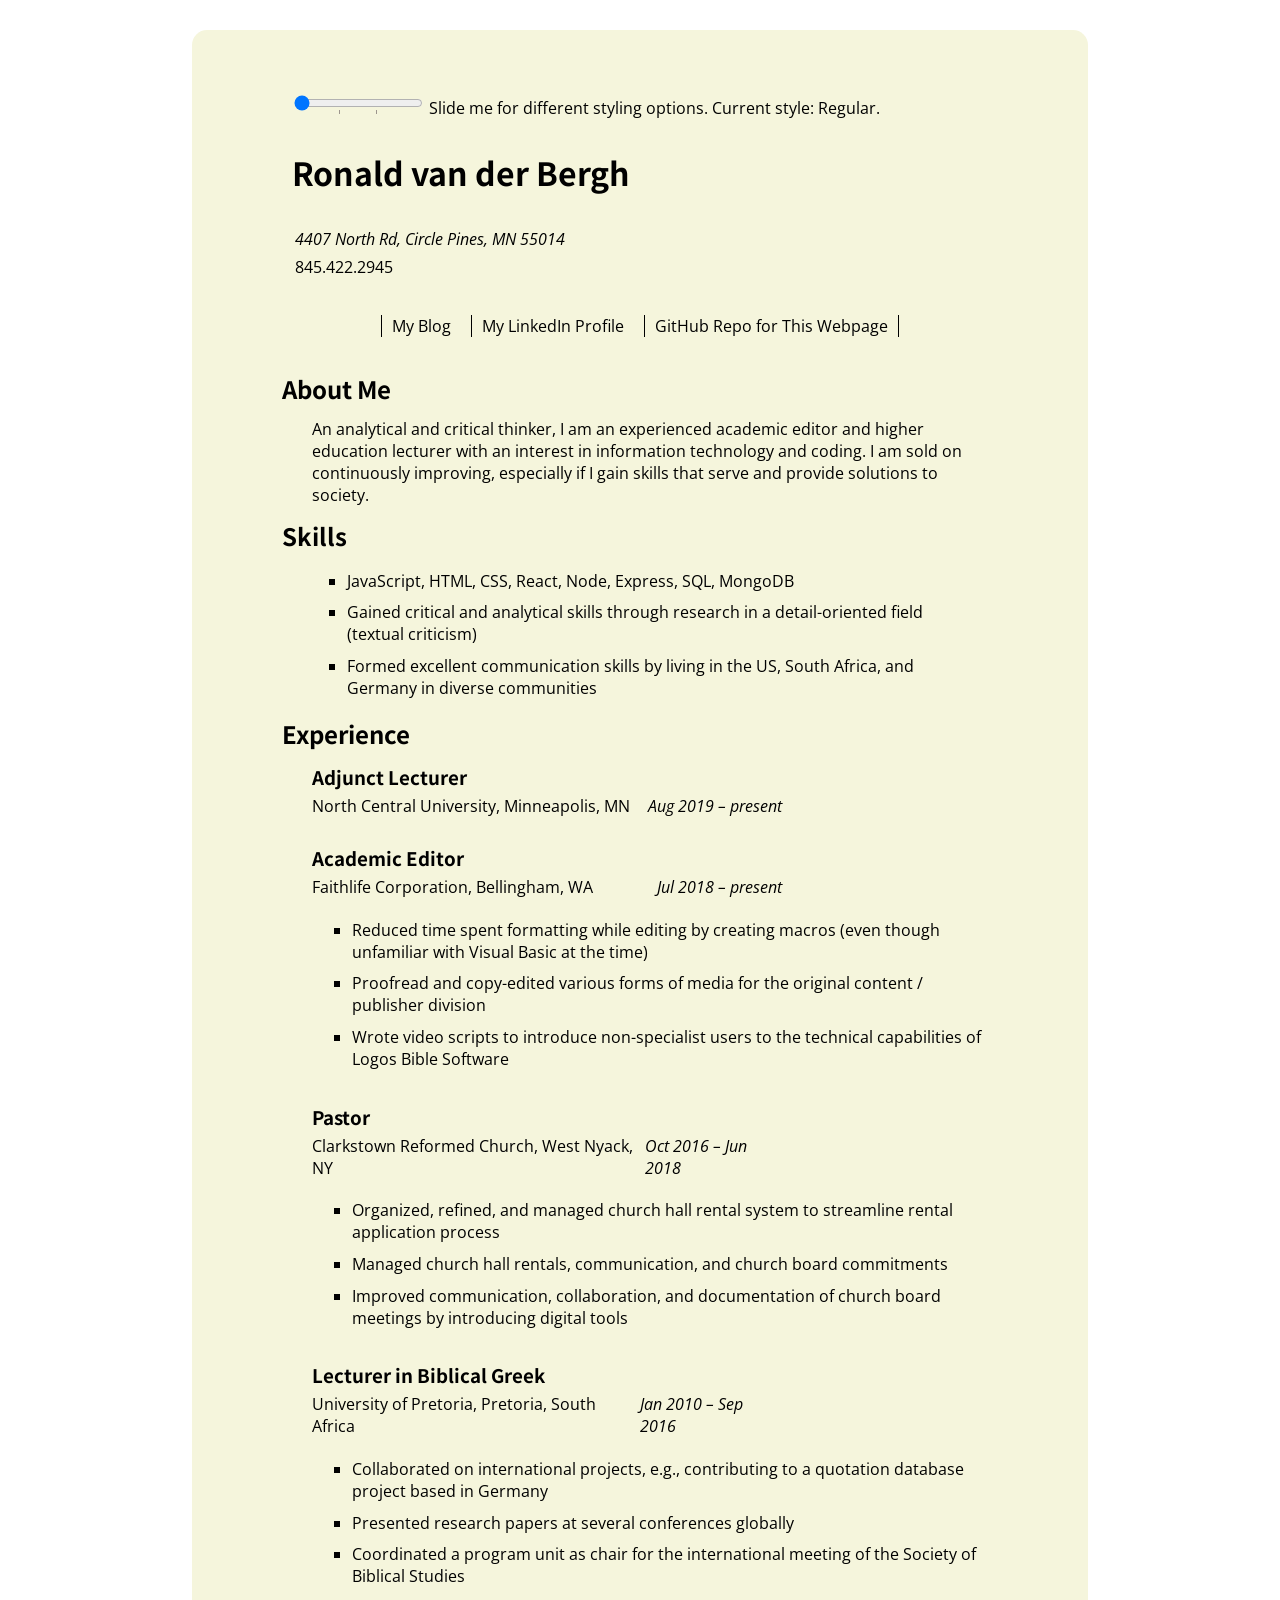
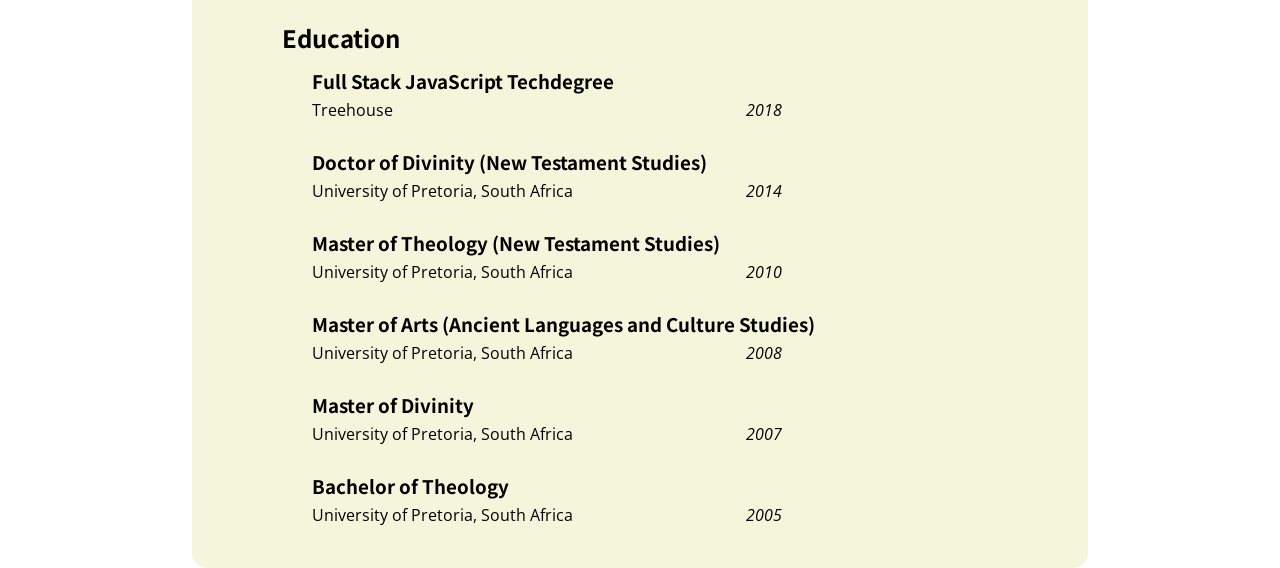
<file: index.html>
<!DOCTYPE html>
<html lang="en">

<head>
  <meta charset="UTF-8">
  <meta http-equiv="X-UA-Compatible" content="IE=edge">
  <meta name="viewport" content="width=device-width, initial-scale=1.0">
  <title>Resume: Ronald van der Bergh</title>
  <link rel="preconnect" href="https://fonts.googleapis.com">
  <link rel="preconnect" href="https://fonts.gstatic.com" crossorigin>
  <link
    href="https://fonts.googleapis.com/css2?family=Cedarville+Cursive&family=Comic+Neue&family=Noto+Sans+KR&family=Open+Sans&display=swap"
    rel="stylesheet">
  <link rel="stylesheet" href="style.css">
</head>

<body>
  <div id="container">
    <div id="view_message_container">View this website on a larger screen for some extra styling options.</div>
    <div id="settings_container">
      <input type="range" name="viewing_options" id="viewing_options" min="0" max="3" value="0" list="ticks">
      <datalist id="ticks">
        <option value="1"></option>
        <option value="2"></option>
      </datalist>
      <label for="viewing_options" id="viewing_options_label" class="changeable_font">Slide me for different styling options. Current style: Regular.</label>
    </div>
    <div id="heading">
      <h1 id="name" class="changeable_font">Ronald van der Bergh</h1>
    </div>
    <div id="biographical_details_container">
      <div id="address">
        <p class="changeable_font">4407 North Rd, Circle Pines, MN 55014</p>
      </div>
      <div id="phone_number">
        <p class="changeable_font">845.422.2945</p>
      </div>
      <div id="webpages">
        <a href="https://vanderbergh.com" class="webpage changeable_font" target="_blank">My Blog</a>
        <a href="https://www.linkedin.com/in/ronaldvanderbergh/" class="webpage changeable_font" target="_blank">My LinkedIn Profile</a>
        <a href="https://github.com/rhvdbergh/primedigitalapplication" 
          class="webpage changeable_font" target="_blank">GitHub Repo for This Webpage</a>
      </div>
    </div>
    <div id="introduction_container">
      <h2 id="introduction_heading" class="changeable_font can_jiggle">About Me</h2>
      <p class="changeable_font can_jiggle">An analytical and critical thinker, I am an experienced academic editor and higher education lecturer with an
        interest
        in information technology and coding. I am sold on continuously improving, especially if I gain skills that
        serve and
        provide solutions to society.</p>
      </div>
      <div id="skills_container">
        <h2 id="skills_heading" class="changeable_font can_jiggle">Skills</h2>
        <ul id="skills_ul" class="changeable_font can_jiggle">
          <li>JavaScript, HTML, CSS, React, Node, Express, SQL, MongoDB</li>
          <li>Gained critical and analytical skills through research in a detail-oriented field (textual criticism)</li>
          <li>Formed excellent communication skills by living in the US, South Africa, and Germany in diverse communities
          </li>
        </ul>
      </div>
      <div id="experience_container">
        <h2 id="experience_heading" class="changeable_font can_jiggle">Experience</h2>
        <div class="experience_subsection can_jiggle">
          <h3 class="subheading changeable_font">Adjunct Lecturer</h3>
          <div class="experience_details changeable_font">
            <p class="experience_location">North Central University, Minneapolis, MN</p>
            <p class="experience_date">Aug 2019 – present</p>
          </div>
        </div>
        <div class="experience_subsection can_jiggle">
          <h3 class="subheading changeable_font">Academic Editor</h3>
          <div class="experience_details changeable_font">
            <p class="experience_location">Faithlife Corporation, Bellingham, WA</p>
            <p class="experience_date">Jul 2018 – present</p>
          </div>
          <ul class="experience_highlights changeable_font">
            <li>Reduced time spent formatting while editing by creating macros (even though unfamiliar with Visual Basic
              at the
              time)</li>
              <li>Proofread and copy-edited various forms of media for the original content / publisher division</li>
              <li>Wrote video scripts to introduce non-specialist users to the technical capabilities of Logos Bible
                Software</li>
              </ul>
            </div>
            <div class="experience_subsection can_jiggle">
              <h3 class="subheading changeable_font">Pastor</h3>
              <div class="experience_details changeable_font">
                <p class="experience_location">Clarkstown Reformed Church, West Nyack, NY</p>
                <p class="experience_date">Oct 2016 – Jun 2018</p>
              </div>
              <ul class="experience_highlights changeable_font">
                <li>Organized, refined, and managed church hall rental system to streamline rental application process</li>
                <li>Managed church hall rentals, communication, and church board commitments</li>
                <li>Improved communication, collaboration, and documentation of church board meetings by introducing digital
                  tools
                </li>
              </ul>
            </div>
            <div class="experience_subsection can_jiggle">
              <h3 class="subheading changeable_font">Lecturer in Biblical Greek</h3>
              <div class="experience_details changeable_font">
                <p class="experience_location">University of Pretoria, Pretoria, South Africa</p>
                <p class="experience_date">Jan 2010 – Sep 2016</p>
              </div>
              <ul class="experience_highlights changeable_font">
                <li>Collaborated on international projects, e.g., contributing to a quotation database project based in
                  Germany</li>
                  <li>Presented research papers at several conferences globally</li>
                  <li>Coordinated a program unit as chair for the international meeting of the Society of Biblical Studies</li>
                </ul>
              </div>
            </div>
            
            <div id="education_container">
              <h2 id="education_heading" class="changeable_font can_jiggle">Education</h2>
              <div class="education_subsection can_jiggle">
                <h3 class="subheading changeable_font">Full Stack JavaScript Techdegree</h3>
                <div class="education_details changeable_font">
                  <p class="education_location">Treehouse</p>
                  <p class="education_date">2018</p>
                </div>
              </div>
              <div class="education_subsection can_jiggle">
                <h3 class="subheading changeable_font">Doctor of Divinity (New Testament Studies)</h3>
                <div class="education_details changeable_font">
                  <p class="education_location">University of Pretoria, South Africa</p>
                  <p class="education_date">2014</p>
                </div>
              </div>
              <div class="education_subsection can_jiggle">
                <h3 class="subheading changeable_font">Master of Theology (New Testament Studies)</h3>
                <div class="education_details changeable_font">
                  <p class="education_location">University of Pretoria, South Africa</p>
                  <p class="education_date">2010</p>
                </div>
              </div>
              <div class="education_subsection can_jiggle">
                <h3 class="subheading changeable_font">Master of Arts (Ancient Languages and Culture Studies)</h3>
                <div class="education_details changeable_font">
                  <p class="education_location">University of Pretoria, South Africa</p>
                  <p class="education_date">2008</p>
                </div>
              </div>
              <div class="education_subsection can_jiggle">
                <h3 class="subheading changeable_font">Master of Divinity</h3>
                <div class="education_details changeable_font">
                  <p class="education_location">University of Pretoria, South Africa</p>
                  <p class="education_date">2007</p>
                </div>
              </div>
              <div class="education_subsection can_jiggle">
                <h3 class="subheading changeable_font">Bachelor of Theology</h3>
                <div class="education_details changeable_font">
                  <p class="education_location">University of Pretoria, South Africa</p>
                  <p class="education_date">2005</p>
                </div>
              </div>
            </div>
          </div>
          <script src="views.js"></script>
        </body>
        
        </html>
</file>
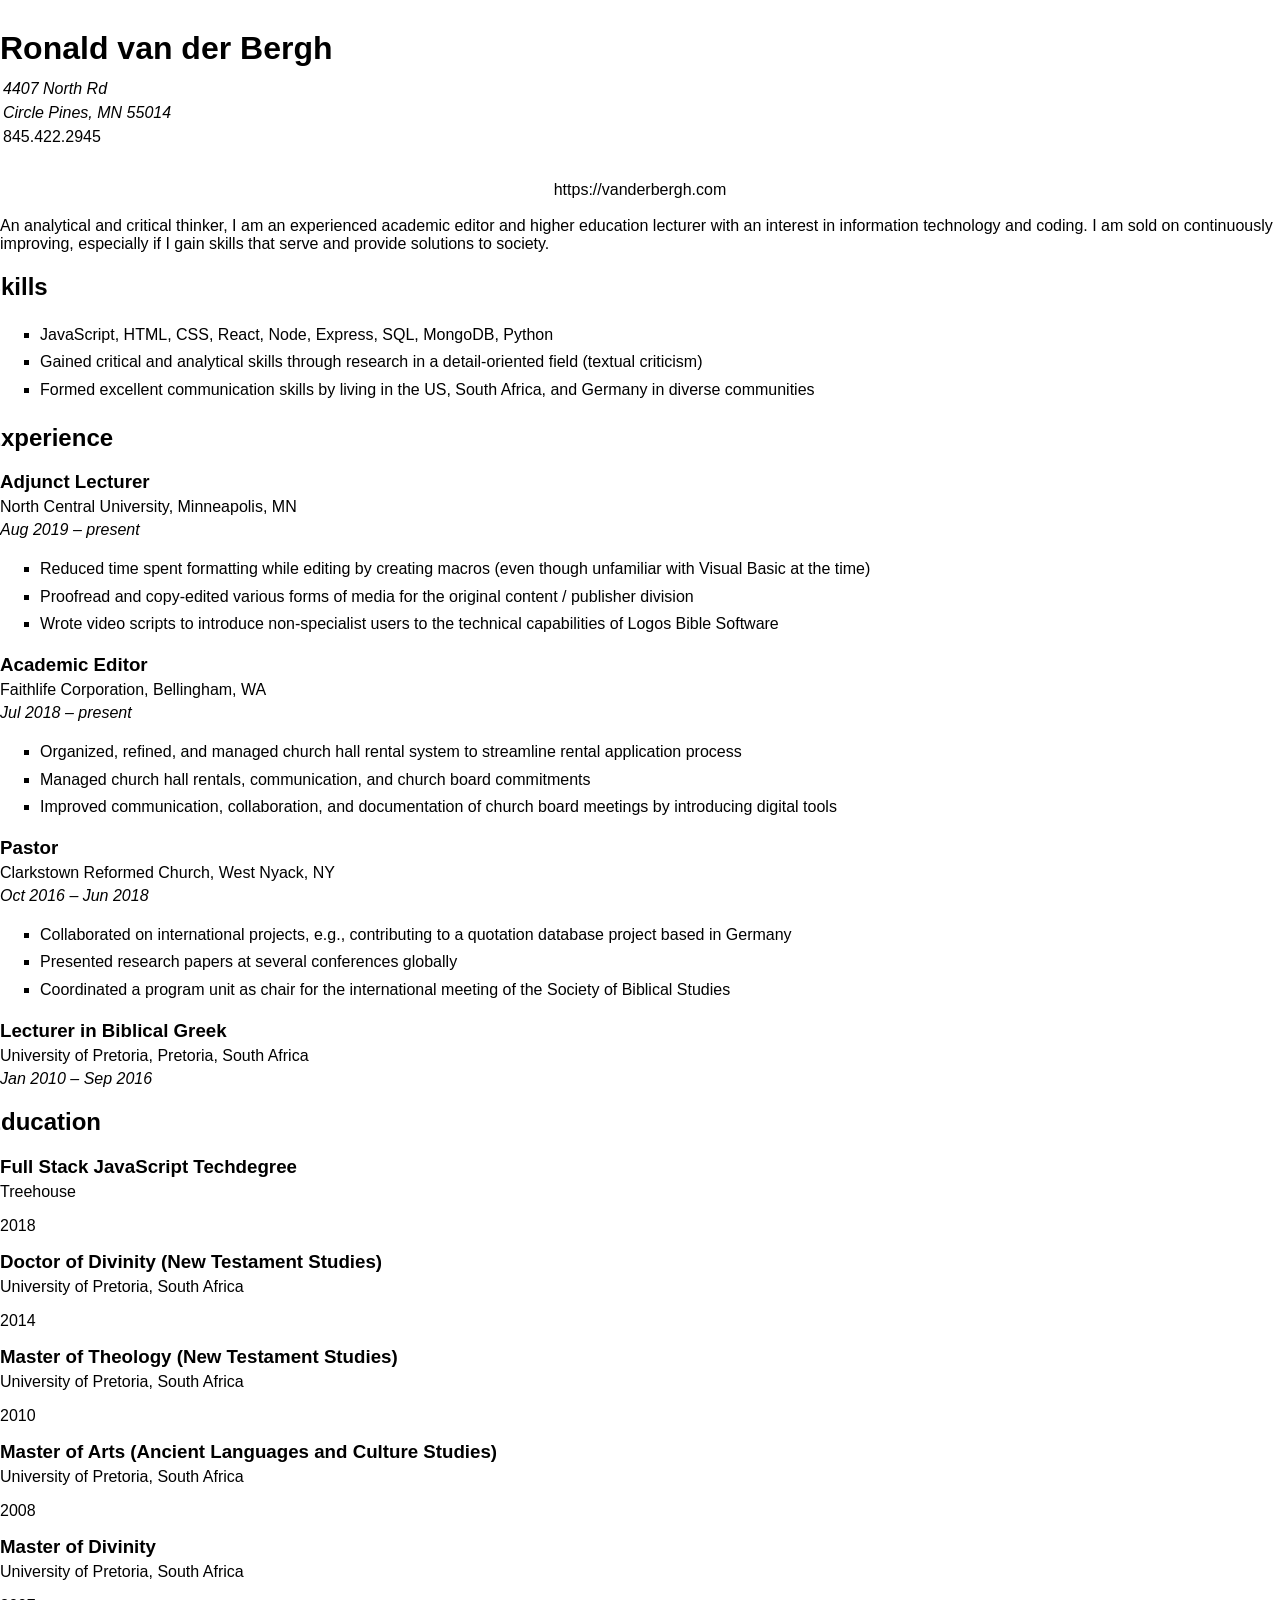
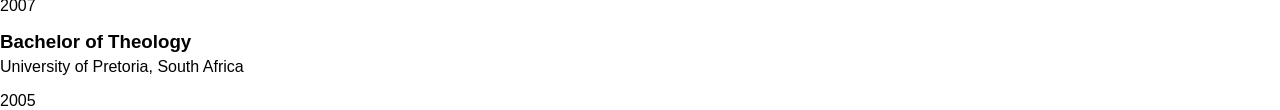
<file: resume.html>
<!DOCTYPE html>
<html lang="en">
<head>
  <meta charset="UTF-8">
  <meta http-equiv="X-UA-Compatible" content="IE=edge">
  <meta name="viewport" content="width=device-width, initial-scale=1.0">
  <title>Resume: Ronald van der Bergh</title>
  <link rel="stylesheet" href="style.css">
</head>
<body>
  <div id="main">
    <div id="heading"><h1 id="name">Ronald van der Bergh</h1></div>
    <div id="address">
      <p><em>4407 North Rd</em></p>
      <p><em>Circle Pines, MN 55014</em></p>
    </div>
    <div id="phone_number"><p>845.422.2945</p></div>
    <div id="webpages">
      <a href="https://vanderbergh.com" id="personal_webpage">https://vanderbergh.com</a>
    </div>
    <div id="introduction"><p>An analytical and critical thinker, I am an experienced academic editor and higher education lecturer with an interest
    in information technology and coding. I am sold on continuously improving, especially if I gain skills that serve and
    provide solutions to society.</p></div>
    <div id="skills">
      <h2 id="skills_heading">Skills</h2>
      <ul id="skills_ul">
        <li>JavaScript, HTML, CSS, React, Node, Express, SQL, MongoDB, Python</li>
        <li>Gained critical and analytical skills through research in a detail-oriented field (textual criticism)</li>
        <li>Formed excellent communication skills by living in the US, South Africa, and Germany in diverse communities</li>
      </ul>
    </div>
    <div id="experience">
      <h2 id="experience_heading">Experience</h2>
      <div class="experience_subsection">
        <h3 class="subheading">Adjunct Lecturer</h3>
        <p class="experience_location">North Central University, Minneapolis, MN</p>
        <p class="experience_date">Aug 2019 – present</p>
        <ul class="experience_highlights">
          <li>Reduced time spent formatting while editing by creating macros (even though unfamiliar with Visual Basic at the time)</li>
          <li>Proofread and copy-edited various forms of media for the original content / publisher division</li>
          <li>Wrote video scripts to introduce non-specialist users to the technical capabilities of Logos Bible Software</li>
        </ul>
      </div>
      <div class="experience_subsection">
        <h3 class="subheading">Academic Editor</h3>
        <p class="experience_location">Faithlife Corporation, Bellingham, WA</p>
        <p class="experience_date">Jul 2018 – present</p>
        <ul class="experience_highlights">
          <li>Organized, refined, and managed church hall rental system to streamline rental application process</li>
          <li>Managed church hall rentals, communication, and church board commitments</li>
          <li>Improved communication, collaboration, and documentation of church board meetings by introducing digital tools</li>
        </ul>
      </div>
      <div class="experience_subsection">
        <h3 class="subheading">Pastor</h3>
        <p class="experience_location">Clarkstown Reformed Church, West Nyack, NY</p>
        <p class="experience_date">Oct 2016 – Jun 2018</p>
        <ul class="experience_highlights">
          <li>Collaborated on international projects, e.g., contributing to a quotation database project based in Germany</li>
          <li>Presented research papers at several conferences globally</li>
          <li>Coordinated a program unit as chair for the international meeting of the Society of Biblical Studies</li>
        </ul>
      </div>
      <div class="experience_subsection">
        <h3 class="subheading">Lecturer in Biblical Greek</h3>
        <p class="experience_location">University of Pretoria, Pretoria, South Africa</p>
        <p class="experience_date">Jan 2010 – Sep 2016</p>
      </div>
    </div>
    <div id="education">
      <h2 id="education_heading">Education</h2>
      <div class="education_subsection">
        <h3 class="subheading">Full Stack JavaScript Techdegree</h3>
        <p class="education_location">Treehouse</p>
        <p class="eduction_date">2018</p>
      </div>
      <div class="education_subsection">
        <h3 class="subheading">Doctor of Divinity (New Testament Studies)</h3>
        <p class="education_location">University of Pretoria, South Africa</p>
        <p class="eduction_date">2014</p>
      </div>
      <div class="education_subsection">
        <h3 class="subheading">Master of Theology (New Testament Studies)</h3>
        <p class="education_location">University of Pretoria, South Africa</p>
        <p class="eduction_date">2010</p>
      </div>
      <div class="education_subsection">
        <h3 class="subheading">Master of Arts (Ancient Languages and Culture Studies)</h3>
        <p class="education_location">University of Pretoria, South Africa</p>
        <p class="eduction_date">2008</p>
      </div>
      <div class="education_subsection">
        <h3 class="subheading">Master of Divinity</h3>
        <p class="education_location">University of Pretoria, South Africa</p>
        <p class="eduction_date">2007</p>
      </div>
      <div class="education_subsection">
        <h3 class="subheading">Bachelor of Theology</h3>
        <p class="education_location">University of Pretoria, South Africa</p>
        <p class="eduction_date">2005</p>
      </div>
    </div>
  </div>
</body>
</html>
</file>
<file: style.css>
:root {
  --light-text-color: black;
  --light-background-color: beige;
  font-family: 'Open Sans', sans-serif;
}

body,
html {
  height: 100%;
  width: 100%;
  padding: 0;
  margin: 0;
}

h1,
h2,
h3,
h4 {
  font-family: 'Noto Sans KR', sans-serif;
}

/* Note: Default screen size is < 600px */
/* But the styling effects only work on screens 768px and larger */

a {
  text-decoration: none;
  color: var(--light-text-color);
}

ul {
  list-style-type: square;
}

li {
  padding-top: 0.3rem;
  padding-bottom: 0.3rem;
  margin-left: -1rem;
}

#container {
  box-sizing: border-box;
  width: 100%;
  margin: auto;
  background-color: var(--light-background-color);
  padding: 20px;
}

#settings_container {
  display: none;
}

#biographical_details_container {
  margin-top: 20px;
  margin-bottom: 25px;
}

#name {
  margin: 0;
  padding-top: 30px;
  padding-bottom: 10px;
}

#address {
  font-style: italic;
}

#address > p,
#phone_number > p {
  margin: 0;
  padding: 3px;
}

#phone_number {
  margin-bottom: 30px;
}

#webpages {
  display: flex;
  flex-direction: column;
  justify-content: center;
  margin-top: 10px;
  border-radius: 3px;
  padding: 2px;
}

.webpage {
  margin-left: 10px;
  margin-right: 10px;
  margin-top: 2px;
  margin-bottom: 2px;
  border-top: 1px solid var(--light-text-color);
  border-bottom: 1px solid var(--light-text-color);
}

.subheading {
  margin-top: 0;
  margin-bottom: 0;
  padding-top: 0;
  padding-bottom: 0;
}

.experience_details,
.education_details {
  display: flex;
  justify-content: space-between;
  flex-wrap: wrap;
  flex-direction: column;
  margin-top: 0;
  margin-bottom: 15px;
  padding-left: 15px;
}

.experience_date,
.education_date {
  font-style: italic;
}

.experience_location,
.experience_date,
.education_location,
.education_date {
  margin-top: 5px;
  margin-bottom: 0;
}

/* Media Queries */

@media screen and (min-width: 600px) {
  li {
    margin: auto;
  }

  #container {
    width: 80%;
    margin-top: 30px;
    border-radius: 15px;
    padding-left: 50px;
    padding-right: 100px;
  }

  #webpages {
    flex-direction: row;
  }

  .webpage {
    border: none;
    border-left: 1px var(--light-text-color) solid;
    margin-left: 10px;
    padding-left: 10px;
  }

  .webpage:last-child {
    margin-right: 10px;
    border-right: 1px var(--light-text-color) solid;
    padding-right: 10px;
  }

  .webpage:hover {
    color: rgb(224, 204, 204);
  }
}

@media screen and (min-width: 768px) {
  #container {
    padding-left: 100px;
    padding-top: 60px;
  }

  #view_message_container {
    display: none;
  }

  #settings_container {
    display: block;
  }

  #introduction_container > *,
  #skills_container > *,
  #experience_container > *,
  #education_container > * {
    margin-left: 15px;
    padding: 5px;
    margin-top: 2px;
    margin-bottom: 2px;
  }

  #introduction_heading,
  #skills_heading,
  #experience_heading,
  #education_heading {
    margin-left: -15px;
  }

  #skills_ul {
    padding-left: 40px;
  }

  .experience_details,
  .education_details {
    width: 70%;
    padding-left: 0;
    flex-direction: row;
    flex-wrap: nowrap;
  }

  .slightly_tacky {
    font-family: 'Comic Neue', cursive;
  }

  .tacky {
    font-family: 'Cedarville Cursive', cursive;
    color: blue;
  }

  .jiggles {
    box-sizing: border-box;
    border-radius: 5px;
    border: 2px rgb(0, 102, 255) solid;
    padding: 5px;
    background-color: rgb(214, 196, 37);
  }

  .jiggling_up {
    transition: cubic-bezier(0, 2.05, 0.66, 1.37) 0.1s;
    transform: translate(1px, 1px);
  }

  .jiggling_down {
    transition: cubic-bezier(0, 2.05, 0.66, 1.37) 0.1s;
    transform: translate(-1px, -1px);
  }
}

@media screen and (min-width: 992px) {
  #container {
    width: 70%;
  }
}
</file>
